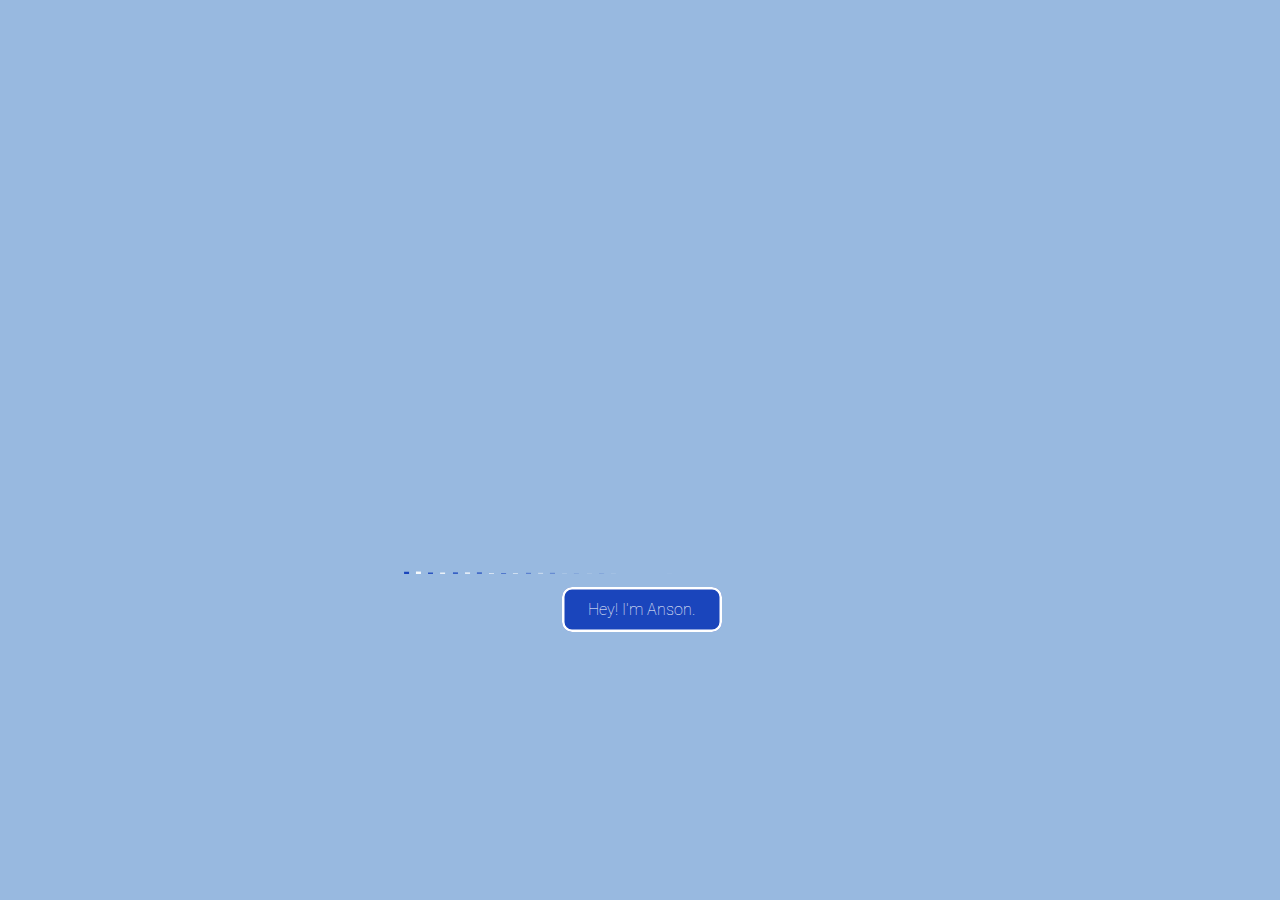
<file: old/oldindex.html>
<!DOCTYPE html>
<html>
    <meta name="viewport" content="width=device-width, initial-scale=1">
    <head>
        <link rel="stylesheet" href="landingStyles.css">
        <title>Welcome</title>
    </head>
    <body>
        <div class='container'>
        <div class='wave'></div>
        <div class='wave'></div>
        <div class='wave'></div>
        <div class='wave'></div>
        <div class='wave'></div>
        <div class='wave'></div>
        <div class='wave'></div>
        <div class='wave'></div>
        <div class='wave'></div>
        <div class='wave'></div>
        <div class='wave'></div>
        <div class='wave'></div>
        <div class='wave'></div>
        <div class='wave'></div>
        <div class='wave'></div>
        <div class='wave'></div>
        <div class='wave'></div>
        <div class='wave'></div>
        <div class='wave'></div>
        <div class='wave'></div>
      </div>

      <a href="home.html" class="btn btn-1">
        <svg>
          <rect x="0" y="0" rx="10" ry="10" fill="none" width="100%" height="100%"/>
        </svg>
        Hey! I'm Anson.
      </a>
    </body>
    
    

</html>
</file>
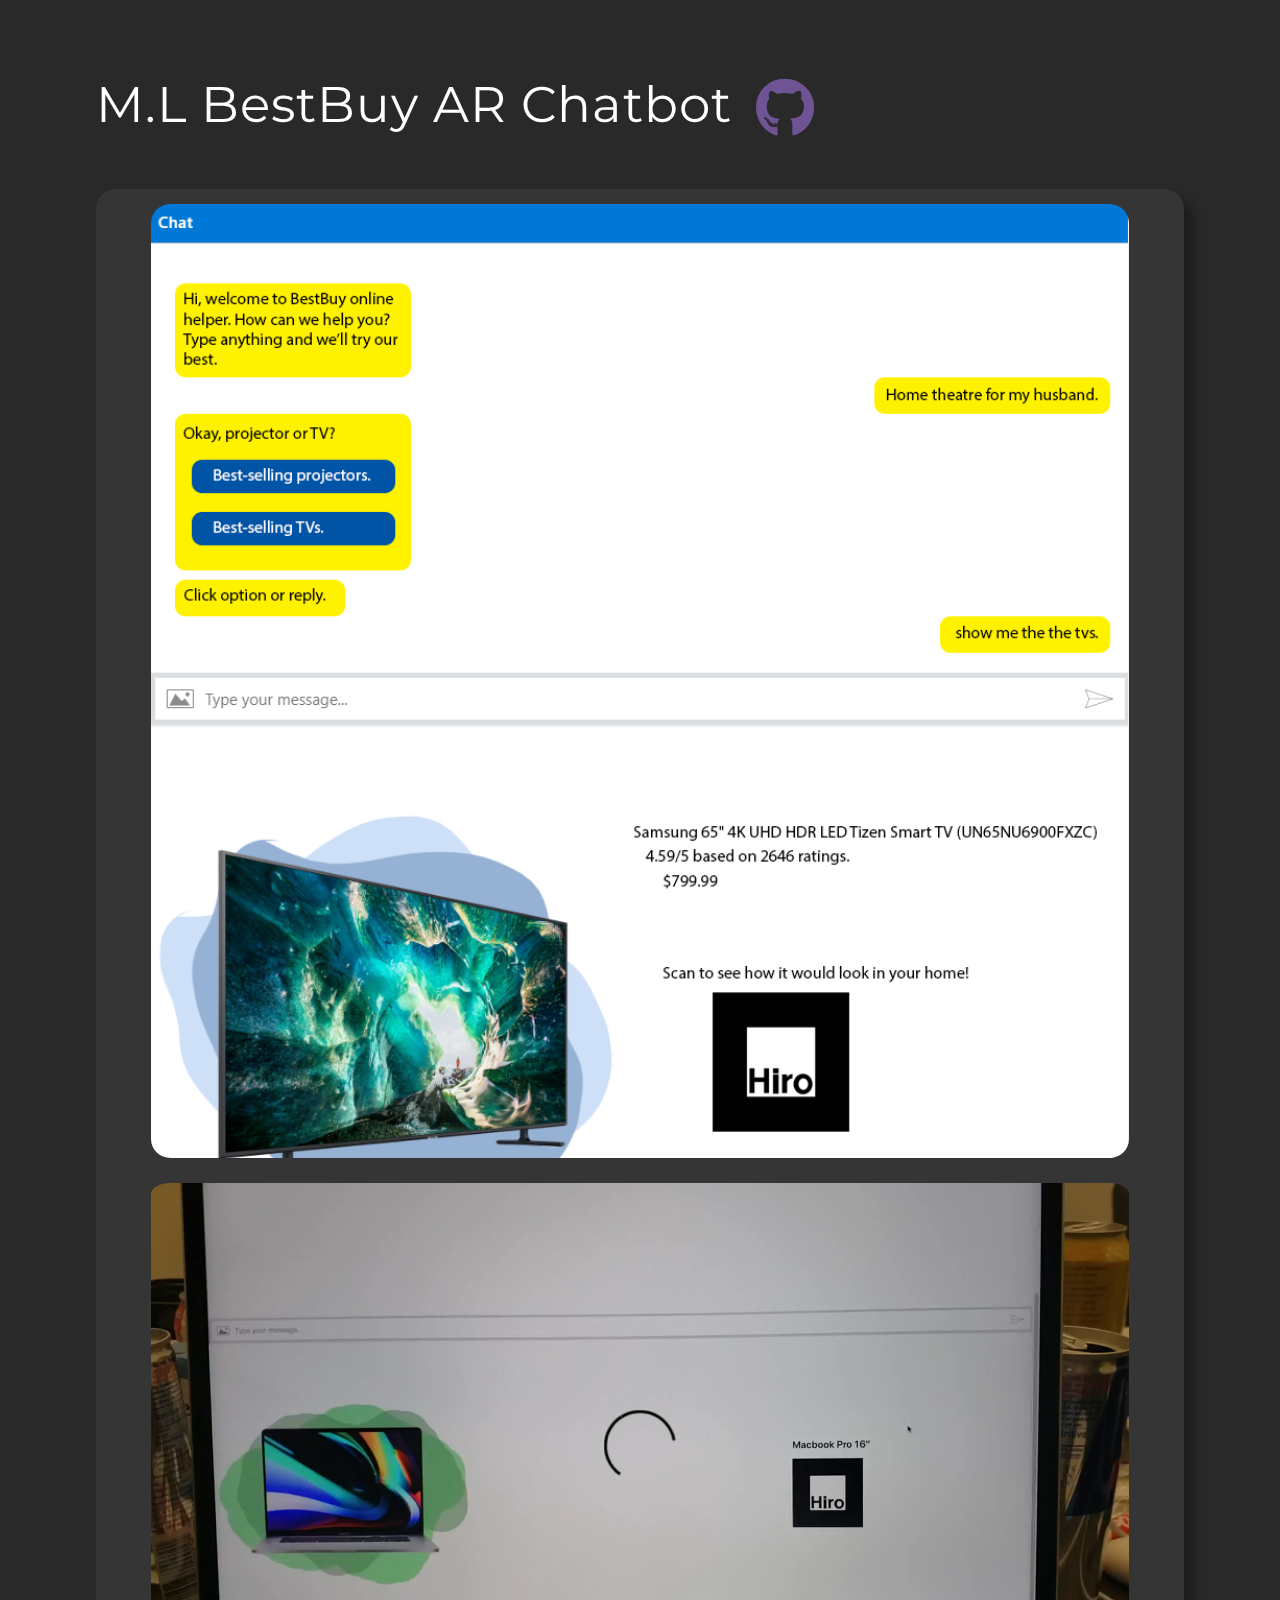
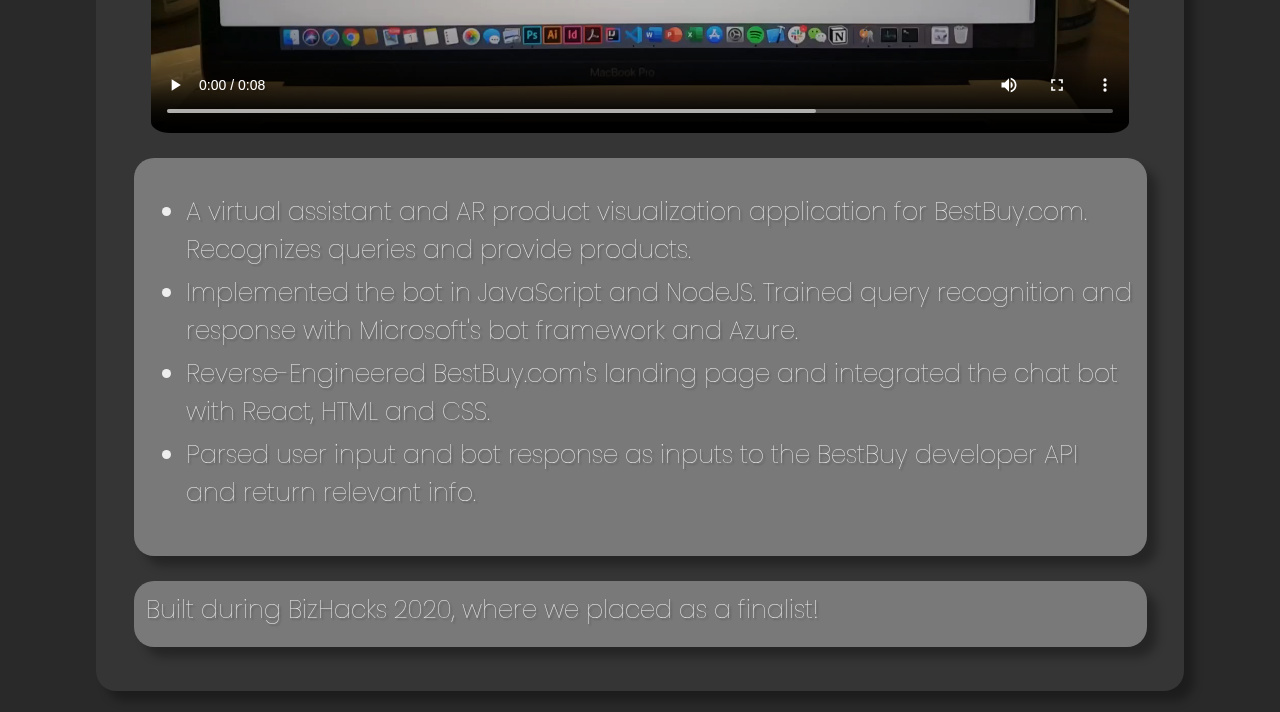
<file: projectPaths/chatbot/chatBotProject.html>
<!DOCTYPE html>
<html lang="en">
    <head>
        <meta charset="UTF-8" />
        <meta name="viewport" content="width=device-width, initial-scale=1.0" />
        <title>Covid-19 News Viewer</title>
        <link
            href="https://fonts.googleapis.com/css2?family=Montserrat:wght@700&display=swap"
            rel="stylesheet"
        />

        <link
            href="https://fonts.googleapis.com/css2?family=Poppins:wght@500&display=swap"
            rel="stylesheet"
        />
        <link
            rel="shortcut icon"
            type="image/x-icon"
            href="../../resources/favicon.ico"
        />
        <link rel="stylesheet" href="../../styles.css" />
    </head>
    <body>
        <div class="section-container" id="about">
            <div class="icon-wrap">
                <h1 class="header">M.L BestBuy AR Chatbot</h1>
                <a
                    href="https://github.com/anson1014/Best-Buy-AR-MachineLearning-Shopping-Bot"
                    class="social-buttons__button social-button social-button--github"
                    aria-label="GitHub"
                >
                    <span class="social-button__inner">
                        <i class="fab fa-github"></i>
                    </span>
                </a>
            </div>

            <h2 class="me-descrip">
                <div class="year"></div>   

                

                <img src='./tvChat.png' style="display: block; margin-left: auto; margin-right: auto; border-radius: 2%; width: 92%;">

                <video width="92%"  controls style="display: block;  margin-top: 25px; margin-left: auto; margin-right: auto; border-radius: 2%;">
                    <source src="./arDemo.mp4" type="video/mp4">
                </video>

                <div class="me-inner-container"> 
                    <ul>
                        <li>A virtual assistant and AR product visualization application for BestBuy.com. Recognizes queries and provide products.</li>
                        <li>Implemented the bot in JavaScript and NodeJS. Trained query recognition and response with Microsoft's bot framework and Azure.</li>
                        <li>Reverse-Engineered BestBuy.com's landing page and integrated the chat bot with React, HTML and CSS.</li>
                        <li>Parsed user input and bot response as inputs to the BestBuy developer API and return relevant info.</li>
                    </ul>
                </div>

                <div class="me-inner-container">
                    Built during BizHacks 2020, where we placed as a finalist!
                </div>



            </h2>
        </div>
    </body>
</html>
</file>
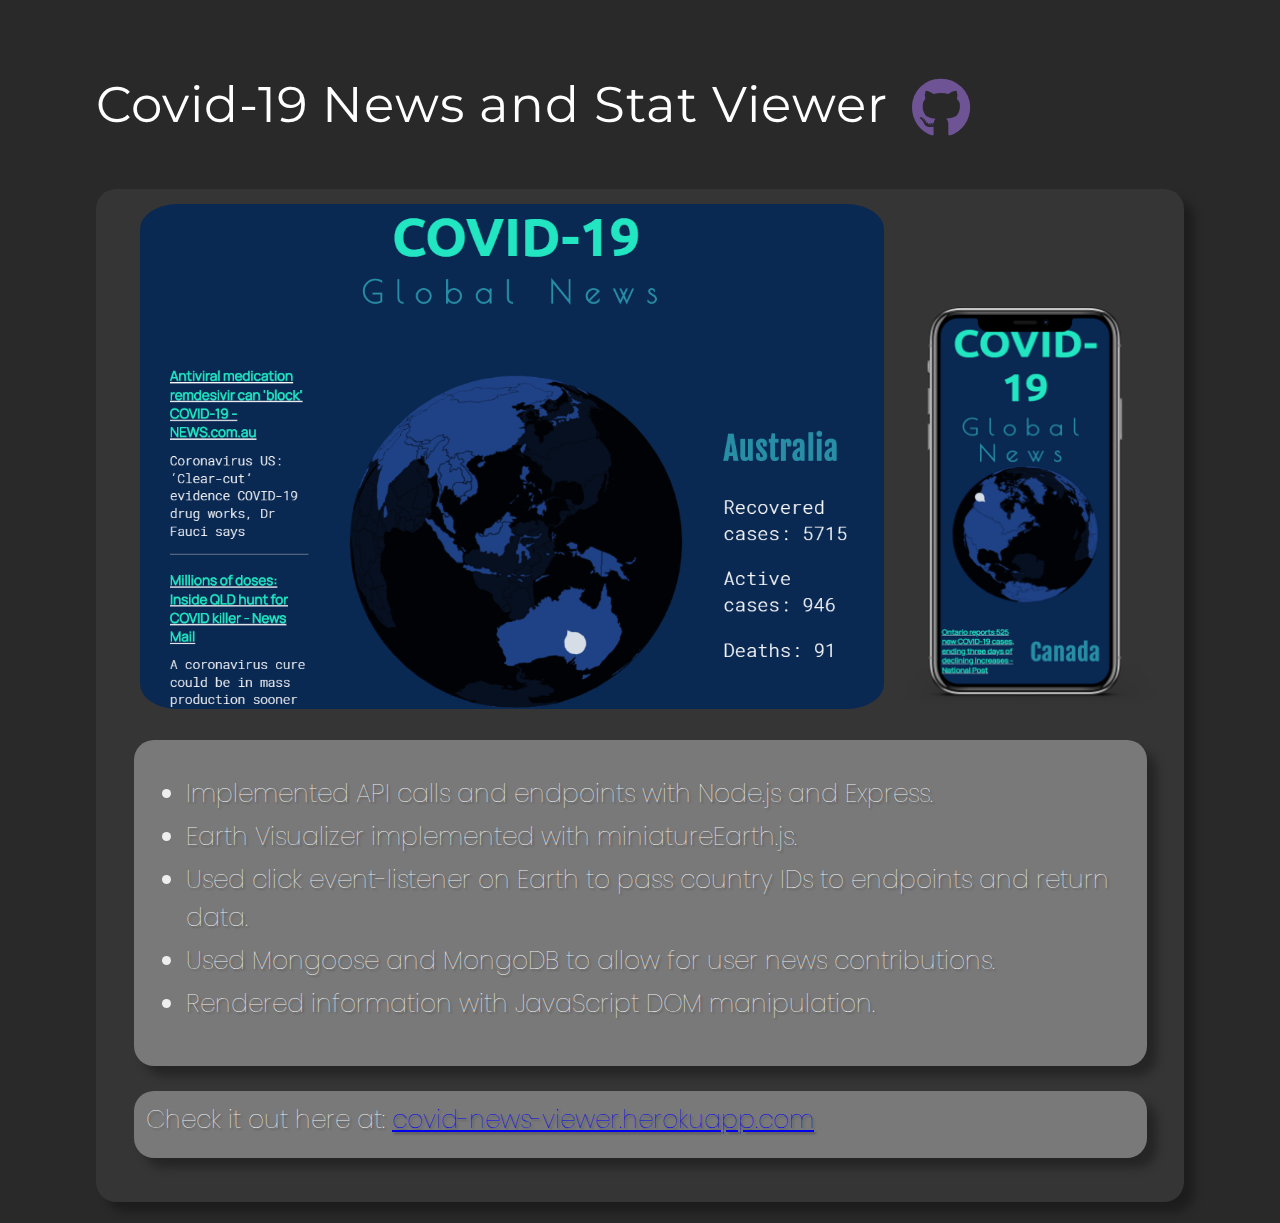
<file: projectPaths/covid/covidProject.html>
<!DOCTYPE html>
<html lang="en">
    <head>
        <meta charset="UTF-8" />
        <meta name="viewport" content="width=device-width, initial-scale=1.0" />
        <title>Covid-19 News Viewer</title>
        <link
            href="https://fonts.googleapis.com/css2?family=Montserrat:wght@700&display=swap"
            rel="stylesheet"
        />

        <link
            href="https://fonts.googleapis.com/css2?family=Poppins:wght@500&display=swap"
            rel="stylesheet"
        />
        <link
            rel="shortcut icon"
            type="image/x-icon"
            href="../../resources/favicon.ico"
        />
        <link rel="stylesheet" href="../../styles.css" />
    </head>
    <body>
        <div class="section-container" id="about">
            <div class="icon-wrap">
                <h1 class="header">Covid-19 News and Stat Viewer</h1>
                <a
                    href="https://github.com/anson1014/covid-news-viewer"
                    class="social-buttons__button social-button social-button--github"
                    aria-label="GitHub"
                >
                    <span class="social-button__inner">
                        <i class="fab fa-github"></i>
                    </span>
                </a>
            </div>

            <h2 class="me-descrip">
                <div class="year"></div>   

                
                <img src='./webpage.PNG' style="margin: 0 0 0 3%; width: 70%; border-radius: 5%;">

                <img src='./iphone.png' style="max-width: 400px; width: 25%; ">

                <div class="me-inner-container"> 
                    <ul>
                        <li>Implemented API calls and endpoints with Node.js and Express.</li>
                        <li>Earth Visualizer implemented with miniatureEarth.js. </li>
                        <li>Used click event-listener on Earth to pass country IDs to endpoints and return data.</li>
                        <li>Used Mongoose and MongoDB to allow for user news contributions.</li>
                        <li>Rendered information with JavaScript DOM manipulation.</li>
                    </ul>
                </div>

                <div class="me-inner-container">
                    Check it out here at: <a href="http://covid-news-viewer.herokuapp.com/".>covid-news-viewer.herokuapp.com</a>
                </div>



            </h2>
        </div>
    </body>
</html>
</file>
<file: old/landingStyles.css>
@import url(https://netdna.bootstrapcdn.com/font-awesome/4.1.0/css/font-awesome.min.css);
@import url(https://fonts.googleapis.com/css?family=Poppins&display=swap);
@import url(https://fonts.googleapis.com/css?family=Roboto&display=swap);

* {
  box-sizing: border-box;
}

html {
  width: 99%;
  height: 98%;
}

body {
    width: 100%;
    height: 100%;
    display: -webkit-box;
    display: flex;
    -webkit-box-align: center;
            align-items: center;
    -webkit-box-pack: center;
            justify-content: center;
  -webkit-transform: translate3d(0, 0, 0);
          transform: translate3d(0, 0, 0);
}


.clearfix {
  zoom: 1;
}
.clearfix:before, .clearfix:after {
  content: "\0020";
  display: block;
  height: 0;
  overflow: hidden;
}
.clearfix:after {
  clear: both;
}

body {
  background: #1661b871;
}

.container {
  position: absolute;
  width: 10em;
  height: 5em;
  font-size: 50px;
  overflow: hidden;
}

.wave {
  border-width: 0.11em;
  border-style: solid;
  position: absolute;
  -webkit-animation: wave 1500ms infinite alternate;
          animation: wave 1500ms infinite alternate;
  -webkit-transform: rotate(-44.5deg);
          transform: rotate(-44.5deg);
}
.wave:nth-child(1) {
  width: 9.5125em;
  height: 9.5125em;
  bottom: -4.75625em;
  left: 0.24375em;
  -webkit-animation-delay: 75ms;
          animation-delay: 75ms;
  border-color: transparent transparent #1a45bc #1a45bc;
  border-radius: 9.5125em;
}
.wave:nth-child(2) {
  width: 9.025em;
  height: 9.025em;
  bottom: -4.5125em;
  left: 0.4875em;
  -webkit-animation-delay: 150ms;
          animation-delay: 150ms;
  border-color: transparent transparent rgba(255, 255, 255, 0.90476) rgba(255, 255, 255, 0.90476);
  border-radius: 9.025em;
}
.wave:nth-child(3) {
  width: 8.5375em;
  height: 8.5375em;
  bottom: -4.26875em;
  left: 0.73125em;
  -webkit-animation-delay: 225ms;
          animation-delay: 225ms;
  border-color: transparent transparent rgba(26, 69, 188, 0.85714) rgba(26, 69, 188, 0.85714);
  border-radius: 8.5375em;
}
.wave:nth-child(4) {
  width: 8.05em;
  height: 8.05em;
  bottom: -4.025em;
  left: 0.975em;
  -webkit-animation-delay: 300ms;
          animation-delay: 300ms;
  border-color: transparent transparent rgba(255, 255, 255, 0.80952) rgba(255, 255, 255, 0.80952);
  border-radius: 8.05em;
}
.wave:nth-child(5) {
  width: 7.5625em;
  height: 7.5625em;
  bottom: -3.78125em;
  left: 1.21875em;
  -webkit-animation-delay: 375ms;
          animation-delay: 375ms;
  border-color: transparent transparent rgba(26, 69, 188, 0.7619) rgba(26, 69, 188, 0.7619);
  border-radius: 7.5625em;
}
.wave:nth-child(6) {
  width: 7.075em;
  height: 7.075em;
  bottom: -3.5375em;
  left: 1.4625em;
  -webkit-animation-delay: 450ms;
          animation-delay: 450ms;
  border-color: transparent transparent rgba(255, 255, 255, 0.71429) rgba(255, 255, 255, 0.71429);
  border-radius: 7.075em;
}
.wave:nth-child(7) {
  width: 6.5875em;
  height: 6.5875em;
  bottom: -3.29375em;
  left: 1.70625em;
  -webkit-animation-delay: 525ms;
          animation-delay: 525ms;
  border-color: transparent transparent rgba(26, 69, 188, 0.66667) rgba(26, 69, 188, 0.66667);
  border-radius: 6.5875em;
}
.wave:nth-child(8) {
  width: 6.1em;
  height: 6.1em;
  bottom: -3.05em;
  left: 1.95em;
  -webkit-animation-delay: 600ms;
          animation-delay: 600ms;
  border-color: transparent transparent rgba(255, 255, 255, 0.61905) rgba(255, 255, 255, 0.61905);
  border-radius: 6.1em;
}
.wave:nth-child(9) {
  width: 5.6125em;
  height: 5.6125em;
  bottom: -2.80625em;
  left: 2.19375em;
  -webkit-animation-delay: 675ms;
          animation-delay: 675ms;
  border-color: transparent transparent rgba(26, 69, 188, 0.57143) rgba(26, 69, 188, 0.57143);
  border-radius: 5.6125em;
}
.wave:nth-child(10) {
  width: 5.125em;
  height: 5.125em;
  bottom: -2.5625em;
  left: 2.4375em;
  -webkit-animation-delay: 750ms;
          animation-delay: 750ms;
  border-color: transparent transparent rgba(255, 255, 255, 0.52381) rgba(255, 255, 255, 0.52381);
  border-radius: 5.125em;
}
.wave:nth-child(11) {
  width: 4.6375em;
  height: 4.6375em;
  bottom: -2.31875em;
  left: 2.68125em;
  -webkit-animation-delay: 825ms;
          animation-delay: 825ms;
  border-color: transparent transparent rgba(26, 69, 188, 0.47619) rgba(26, 69, 188, 0.47619);
  border-radius: 4.6375em;
}
.wave:nth-child(12) {
  width: 4.15em;
  height: 4.15em;
  bottom: -2.075em;
  left: 2.925em;
  -webkit-animation-delay: 900ms;
          animation-delay: 900ms;
  border-color: transparent transparent rgba(255, 255, 255, 0.42857) rgba(255, 255, 255, 0.42857);
  border-radius: 4.15em;
}
.wave:nth-child(13) {
  width: 3.6625em;
  height: 3.6625em;
  bottom: -1.83125em;
  left: 3.16875em;
  -webkit-animation-delay: 975ms;
          animation-delay: 975ms;
  border-color: transparent transparent rgba(26, 69, 188, 0.38095) rgba(26, 69, 188, 0.38095);
  border-radius: 3.6625em;
}
.wave:nth-child(14) {
  width: 3.175em;
  height: 3.175em;
  bottom: -1.5875em;
  left: 3.4125em;
  -webkit-animation-delay: 1050ms;
          animation-delay: 1050ms;
  border-color: transparent transparent rgba(255, 255, 255, 0.33333) rgba(255, 255, 255, 0.33333);
  border-radius: 3.175em;
}
.wave:nth-child(15) {
  width: 2.6875em;
  height: 2.6875em;
  bottom: -1.34375em;
  left: 3.65625em;
  -webkit-animation-delay: 1125ms;
          animation-delay: 1125ms;
  border-color: transparent transparent rgba(26, 69, 188, 0.28571) rgba(26, 69, 188, 0.28571);
  border-radius: 2.6875em;
}
.wave:nth-child(16) {
  width: 2.2em;
  height: 2.2em;
  bottom: -1.1em;
  left: 3.9em;
  -webkit-animation-delay: 1200ms;
          animation-delay: 1200ms;
  border-color: transparent transparent rgba(255, 255, 255, 0.2381) rgba(255, 255, 255, 0.2381);
  border-radius: 2.2em;
}
.wave:nth-child(17) {
  width: 1.7125em;
  height: 1.7125em;
  bottom: -0.85625em;
  left: 4.14375em;
  -webkit-animation-delay: 1275ms;
          animation-delay: 1275ms;
  border-color: transparent transparent rgba(26, 69, 188, 0.19048) rgba(26, 69, 188, 0.19048);
  border-radius: 1.7125em;
}
.wave:nth-child(18) {
  width: 1.225em;
  height: 1.225em;
  bottom: -0.6125em;
  left: 4.3875em;
  -webkit-animation-delay: 1350ms;
          animation-delay: 1350ms;
  border-color: transparent transparent rgba(255, 255, 255, 0.14286) rgba(255, 255, 255, 0.14286);
  border-radius: 1.225em;
}
.wave:nth-child(19) {
  width: 0.7375em;
  height: 0.7375em;
  bottom: -0.36875em;
  left: 4.63125em;
  -webkit-animation-delay: 1425ms;
          animation-delay: 1425ms;
  border-color: transparent transparent rgba(26, 69, 188, 0.09524) rgba(26, 69, 188, 0.09524);
  border-radius: 0.7375em;
}
.wave:nth-child(20) {
  width: 0.25em;
  height: 0.25em;
  bottom: -0.125em;
  left: 4.875em;
  -webkit-animation-delay: 1500ms;
          animation-delay: 1500ms;
  border-color: transparent transparent rgba(255, 255, 255, 0.04762) rgba(255, 255, 255, 0.04762);
  border-radius: 0.25em;
}

@-webkit-keyframes wave {
  to {
    -webkit-transform: rotate(135deg);
            transform: rotate(135deg);
  }
}

@keyframes wave {
  to {
    -webkit-transform: rotate(135deg);
            transform: rotate(135deg);
  }
}

#Enter {
    margin-top: 17.5em;

}



.btn {
    color: #fff;
    cursor: pointer;
    display:flex;
    justify-content: center;
    font-family: "Roboto", sans-serif;
    font-size:16px;
    font-weight: 400;
    line-height: 45px;
    margin-top: 20em;
    max-width: 160px; 
    position: relative;
    text-decoration: none;
    width: 100%; 
    border-radius: 10px;
}

.btn:hover {
  text-decoration: none;
}

.btn-1 {
  background:rgba(26, 69, 188, 1);
  font-weight: 100;
  position: relative;}

.btn-1 svg {
  height: 45px;
  left: 0;
  position: absolute;
  top: 0;
  width: 100%;
  border-radius: 10px;
}
.btn-1 rect {
  fill: none;
  stroke: #fff;
  stroke-width: 5;
  stroke-dasharray: 422, 0;
  -webkit-transition: all 0.35s linear;
  transition: all 0.35s linear;
  border-radius: 10px;
}

.btn:hover {
    color: black;
    font-weight: 600;
}

.btn-1:hover {
  background: rgba(225, 51, 45, 0);
  font-weight: 50000;
  letter-spacing: 0.35px;
  -webkit-transition: all 0.2s linear;
  transition: all 0.2s linear;
}
.btn-1:hover rect {
  stroke-width: 10;
  stroke-dasharray: 15, 310;
  stroke-dashoffset: 48;
  -webkit-transition: all 0.3s cubic-bezier(0.19, 1, 0.22, 1);
  transition: all 0.3s cubic-bezier(0.19, 1, 0.22, 1);
}
</file>
<file: styles.css>
@import url(https://fonts.googleapis.com/css?family=Varela+Round);
@import url(https://use.fontawesome.com/releases/v5.7.1/css/all.css);
@import url(https://fonts.googleapis.com/css?family=Open+Sans&display=swap);
@import url(https://fonts.googleapis.com/css?family=Source+Sans+Pro&display=swap);
@import url(https://fonts.googleapis.com/css?family=Lora&display=swap);
@import url(https://fonts.google.com/specimen/Poppins?selection.family=Roboto);
@import url(https://s3-us-west-2.amazonaws.com/s.cdpn.io/199011/bebas.css);

html {
    overflow-x: hidden;
    scroll-behavior: smooth;
}

body {
    height: 100%;
    min-width: 100%;
    padding: 0;
    margin: 0;
    background-color: #292929;
}

#canvas {
    width: 100%;
    height: 100%;
    background-color: #292929;
    /*background-color: #6B202A;*/
}

.header {
    font-family: "Montserrat";
    font-weight: 400;
    letter-spacing: 1px;
    color: white;
    font-size: 50px;
}

/* ----------------TEXT ANIMATION---------------- */

.content {
    position: absolute;
    top: 50%;
    left: 50%;
    -webkit-transform: translate(-50%, -50%);
    transform: translate(-50%, -50%);
    height: 160px;
    overflow: hidden;
    font-family: "Lato", sans-serif;
    font-size: 35px;
    line-height: 40px;
    color: #ecf0f1;
}
.content__container {
    font-weight: 600;
    overflow: hidden;
    height: 40px;
    padding: 0 40px;
}
.content__container:before {
    content: "[";
    left: 0;
}
.content__container:after {
    content: "]";
    position: absolute;
    right: 0;
}
.content__container:after,
.content__container:before {
    position: absolute;
    top: 0;
    color: #16a085;
    font-size: 42px;
    line-height: 40px;
    -webkit-animation-name: opacity;
    -webkit-animation-duration: 2s;
    -webkit-animation-iteration-count: infinite;
    animation-name: opacity;
    animation-duration: 2s;
    animation-iteration-count: infinite;
}
.content__container__text {
    display: inline;
    float: left;
    margin: 0;
}
.content__container__list {
    margin-top: 0;
    padding-left: 110px;
    text-align: left;
    list-style: none;
    -webkit-animation-name: change;
    -webkit-animation-duration: 10s;
    -webkit-animation-iteration-count: infinite;
    animation-name: change;
    animation-duration: 10s;
    animation-iteration-count: infinite;
}
.content__container__list__item {
    line-height: 40px;
    margin: 0;
}

@-webkit-keyframes opacity {
    0%,
    100% {
        opacity: 0;
    }
    50% {
        opacity: 1;
    }
}
@-webkit-keyframes change {
    0%,
    12.66%,
    100% {
        -webkit-transform: translate3d(0, 0, 0);
        transform: translate3d(0, 0, 0);
    }
    16.66%,
    29.32% {
        -webkit-transform: translate3d(0, -25%, 0);
        transform: translate3d(0, -25%, 0);
    }
    33.32%,
    45.98% {
        -webkit-transform: translate3d(0, -50%, 0);
        transform: translate3d(0, -50%, 0);
    }
    49.98%,
    62.64% {
        -webkit-transform: translate3d(0, -75%, 0);
        transform: translate3d(0, -75%, 0);
    }
    66.64%,
    79.3% {
        -webkit-transform: translate3d(0, -50%, 0);
        transform: translate3d(0, -50%, 0);
    }
    83.3%,
    95.96% {
        -webkit-transform: translate3d(0, -25%, 0);
        transform: translate3d(0, -25%, 0);
    }
}
@keyframes opacity {
    0%,
    100% {
        opacity: 0;
    }
    50% {
        opacity: 1;
    }
}
@keyframes change {
    0%,
    12.66%,
    100% {
        -webkit-transform: translate3d(0, 0, 0);
        transform: translate3d(0, 0, 0);
    }
    16.66%,
    29.32% {
        -webkit-transform: translate3d(0, -25%, 0);
        transform: translate3d(0, -25%, 0);
    }
    33.32%,
    45.98% {
        -webkit-transform: translate3d(0, -50%, 0);
        transform: translate3d(0, -50%, 0);
    }
    49.98%,
    62.64% {
        -webkit-transform: translate3d(0, -75%, 0);
        transform: translate3d(0, -75%, 0);
    }
    66.64%,
    79.3% {
        -webkit-transform: translate3d(0, -50%, 0);
        transform: translate3d(0, -50%, 0);
    }
    83.3%,
    95.96% {
        -webkit-transform: translate3d(0, -25%, 0);
        transform: translate3d(0, -25%, 0);
    }
}

/* ---------------- DESCRIP ANIMATION---------------- */

.letter {
    display: inline-block;
    position: relative;
    transform: translateZ(25px);
    transform-origin: 50% 50% 25px;
}

.letter.out {
    transform: rotateX(90deg);
    transition: transform 0.32s cubic-bezier(0.55, 0.055, 0.675, 0.19);
}

.letter.behind {
    transform: rotateX(-90deg);
}

.letter.in {
    transform: rotateX(0deg);
    transition: transform 0.38s cubic-bezier(0.175, 0.885, 0.32, 1.275);
}

/* ---------------- NAVIGATION BUTTONS ------------------- */

.navBar {
    display: grid;
    margin: 20px auto;
    grid-template-columns: 1fr 1fr 1fr 1fr;
    background-color: #414141;
    height: 3em;
    width: 60%;
    -webkit-box-shadow: 0px 12px 19px 0px rgba(0, 0, 0, 0.75);
    -moz-box-shadow: 0px 12px 19px 0px rgba(0, 0, 0, 0.75);
    box-shadow: 0px 12px 19px 0px rgba(0, 0, 0, 0.75);
}

/* ---------------- PROJECT TILES ------------------- */
.project-container {
    width: 85%;
    margin: 0 auto;
    max-width: 1200px;
}

.wrap {
    margin: 25px auto 0 auto;
    display: grid;
    grid-template-columns: 1fr 1fr 1fr;
    grid-column-gap: 1em !important;
    align-items: space-around;
    max-width: 1200px;
}
.tile {
    width: 100%;
    height: 380px;
    margin: 10px;
    background-color: #3b4158;
    display: inline-block;
    background-size: cover;
    position: relative;
    cursor: pointer;
    transition: all 0.4s ease-out;
    box-shadow: 0px 35px 77px -17px rgba(0, 0, 0, 0.44);
    overflow: hidden;
    color: white;
    font-family: "bebas", sans-serif !important;
}
.tile img {
    height: 100%;
    width: 100%;
    position: absolute;
    top: 0;
    left: 0;
    z-index: 0;
    transition: all 0.4s ease-out;
}
.tile .text {
    /*   z-index:99; */
    position: absolute;
    padding: 30px;
    height: calc(100% - 60px);
}
.tile h1 {
    font-weight: 300;
    margin: 0;
    text-shadow: 2px 2px 10px rgba(0, 0, 0, 0.3);
}
.tile h2 {
    font-weight: 100;
    margin: 20px 0 0 0;
    font-style: italic;
    transform: translateX(200px);
}
.tile p {
    font-weight: 300;
    margin: 20px 0 0 0;
    line-height: 25px;
    /*   opacity:0; */
    transform: translateX(-200px);
    transition-delay: 0.2s;
}
.animate-text {
    opacity: 0;
    transition: all 0.6s ease-in-out;
    font-family: "Roboto", sans-serif;
}
.tile:hover {
    /*   background-color:#99aeff; */
    box-shadow: 0px 35px 77px -17px rgba(0, 0, 0, 0.64);
    transform: scale(1.05);
}
.tile:hover img {
    opacity: 0.2;
}
.tile:hover .animate-text {
    transform: translateX(0);
    opacity: 1;
}
.dots {
    position: absolute;
    bottom: 20px;
    right: 30px;
    margin: 0 auto;
    width: 30px;
    height: 30px;
    color: currentColor;
    display: flex;
    flex-direction: column;
    align-items: center;
    justify-content: space-around;
}

.dots span {
    width: 5px;
    height: 5px;
    background-color: currentColor;
    border-radius: 50%;
    display: block;
    opacity: 0;
    transition: transform 0.4s ease-out, opacity 0.5s ease;
    transform: translateY(30px);
}

.tile:hover span {
    opacity: 1;
    transform: translateY(0px);
}

.dots span:nth-child(1) {
    transition-delay: 0.05s;
}
.dots span:nth-child(2) {
    transition-delay: 0.1s;
}
.dots span:nth-child(3) {
    transition-delay: 0.15s;
}

/* ---------------------------WORK-------------------------- */

h2 {
    font-family: "Roboto", sans-serif;
    font-weight: 100;
    color: white;
    font-size: 2em;
}

.work-header {
    padding-right: 10px;
}
.section-container {
    padding: 2.5em 0 0 0;
    width: 85%;
    margin: 0 auto;
    max-width: 1200px;
}

.work-descrip {
    background-color: #414141;
    padding: 0.5em 0 0.5em 0.5em;
    border-radius: 25px;
    box-shadow: 10px 10px 10px rgba(0, 0, 0, 0.3);
    text-shadow: 5px 5px 5px rgba(0, 0, 0, 0.3);
}

.work-title {
    color: #d0d9fc;
    font-size: 35px;
    font-family: "Montserrat";
    margin-top: 40px;
    padding-left: 0.7em;
    font-weight: "lo";
}

.work-date {
    font-size: 20px;
    margin: 10px 0 0 20px;
}

.work-duties {
    border-radius: 25px;
    margin-top: -0.5em;
    margin-left: 0.5em;
    text-shadow: 5px 5px 5px rgba(0, 0, 0, 0.3);
    font-size: 20px;
}

li:not(:last-child) {
    margin-bottom: 5px;
}
/* ---------------------------ABOUT ME-------------------------- */

.me-descrip {
    font-family: "Roboto", sans-serif;
    font-weight: 100;
    color: rgba(255, 255, 255, 0.87);
    font-size: 25px;
    background-color: #353535;
    padding: 0.6em 0.5em 0.75em 0.5em;
    border-radius: 20px;
    box-shadow: 10px 10px 10px rgba(0, 0, 0, 0.3);
    text-shadow: 2px 2px 2px rgba(0, 0, 0, 0.3);
}

.year {
    color: #d0d9fc;
    font-size: 35px;
    font-family: "Montserrat";
    padding-left: 0.2em;
    font-weight: "lo";
}

.me-inner-container {
    font-family: "poppins", sans-serif;
    font-weight: 100;
    color: rgba(255, 255, 255, 0.87);
    font-size: 25px;
    background-color: #797979;
    padding: 0.4em 0.5em 0.75em 0.5em;
    margin: 1em 1em 1em 1em;
    border-radius: 20px;
    box-shadow: 10px 10px 10px rgba(0, 0, 0, 0.3);
    text-shadow: 2px 2px 2px rgba(0, 0, 0, 0.3);
}

.quote {
    padding: 1em 0 1em 0;
    font-size: 30px;
    font-family: "Oswald", sans-serif;
    text-align: center;
    color: white;
}

/* ---------------------------ABOUT ME IMAGES-------------------------- */

.palletteImages {
    width: 100%;
    -webkit-box-shadow: 0 28px 16px -26px black;
    -moz-box-shadow: 0 28px 16px -26px black;
    box-shadow: 0 28px 16px -26px black;
}

.imageContainer {
    display: grid;
    justify-content: center;
    margin-top: 0.5em;
    margin-bottom: 4em;
    grid-template-columns: 1fr 1fr 1fr 1fr;
    grid-template-rows: 1fr 1fr;
    grid-gap: 2%;
    grid-row-gap: 3.5%;
}

.palletteImages:hover {
    transform: scale(1.5);
    -webkit-transform: scale(1.5);
    -moz-transform: scale(1.5);
    -ms-transform: scale(1.5);
    -o-transform: scale(1.5);

    -webkit-box-shadow: 0 58px 36px -56px black;
    -moz-box-shadow: 0 58px 36px -56px black;
    box-shadow: 0 58px 36px -56px black;
}

.palletteImages {
    transition: all 0.3s ease-in-out;
    -webkit-transition: all 0.3s ease-in-out;
    -moz-transition: all 0.3s ease-in-out;
    -ms-transition: all 0.3s ease-in-out;
    -o-transition: all 0.3s ease-in-out;
}

.palletteImages:hover {
    transition: all 0.3s ease-in-out;
    -webkit-transition: all 0.3s ease-in-out;
    -moz-transition: all 0.3s ease-in-out;
    -ms-transition: all 0.3s ease-in-out;
    -o-transition: all 0.3s ease-in-out;
}

/* --------------------------- SOCIAL  BUTTON-------------------------- */

.social-button--github {
    color: #6e5494;
    margin-top: 25px;
    margin-left: 10px;
}

.social-button--github::after {
    background: #6e5494;
}

.social-button {
    position: relative;
    display: flex;
    justify-content: center;
    align-items: center;
    outline: none;
    width: 85px;
    height: 85px;
    text-decoration: none;
}
.social-button__inner {
    position: relative;
    display: flex;
    align-items: center;
    justify-content: center;
    width: calc(100% - 2px);
    height: calc(100% - 2px);
    border-radius: 100%;
    background: transparent;
    text-align: center;
}
.social-button i,
.social-button svg {
    position: relative;
    z-index: 1;
    transition: 0.3s;
}
.social-button i {
    font-size: 60px;
}
.social-button svg {
    height: 40%;
    width: 40%;
}
.social-button::after {
    content: "";
    position: absolute;
    top: 0;
    left: 50%;
    display: block;
    width: 0;
    height: 0;
    border-radius: 100%;
    transition: 0.15s;
}
.social-button:focus,
.social-button:hover {
    color: #fff;
}
.social-button:focus::after,
.social-button:hover::after {
    width: 100%;
    height: 100%;
    margin-left: -50%;
}

.icon-wrap {
    display: flex;
}

.notify {
    font-size: 20px;
}

.social-button--linkedin {
    color: #0077b5;
    height: 85px;
    width: 85px;
    margin-top: 25px;
}
.social-button--linkedin::after {
    background: #0077b5;
}
.social-button--mail {
    color: #993b3b;
    height: 85px;
    width: 85px;
    margin-top: 26px;
    margin-left: 10px;
}
.social-button--mail::after {
    background: #993b3b;
}

.social-button--steam {
    color: #1db954;
    height: 85px;
    width: 85px;
    margin-top: 22px;
    margin-left: 10px;
}
.social-button--steam::after {
    background: #1db954;
}
.social-button--instagram {
    color: #3f729b;

    height: 85px;
    width: 85px;
    margin-top: 23px;
    margin-left: 10px;
}
.social-button--instagram::after {
    background: radial-gradient(
        circle at 30% 107%,
        #fdf497 0%,
        #fdf497 5%,
        #fd5949 45%,
        #d6249f 60%,
        #285aeb 90%
    );
}

/* --------------------------- COPYRIGHT -------------------------- */

.copyright {
    color: lightgrey;
    font-family: "Open Sans", sans-serif;
    font-size: 1.1em;
    margin-top: 0;
    margin-bottom: 30px;
    line-height: 1.2;
}

#contact_buttons a {
    margin-top: 1em;
    font-family: "Courier Prime", "monospace";
    font-size: 1em;
    color: grey;
    padding: 1em 0.5em 3em 0.5em;
}

.lt-centre {
    text-align: center;
}

@media (min-width: 300px) {
    h2 {
        font-family: "Roboto", sans-serif;
        font-weight: 100;
        color: white;
        font-size: 1.3em;
    }
    .content {
        position: absolute;
        top: 50%;
        left: 50%;
        -webkit-transform: translate(-50%, -50%);
        transform: translate(-50%, -50%);
        height: 160px;
        width: 330px;
        overflow: hidden;
        font-family: "Lato", sans-serif;
        font-size: 22px;
        line-height: 22px;
        color: white;
    }
    .content__container {
        font-weight: 600;
        overflow: hidden;
        height: 22px;
        padding: 0 40px;
    }
    .content__container:before {
        content: "[";
        left: 0;
    }
    .content__container:after {
        content: "]";
        position: absolute;
        right: 0;
    }
    .content__container:after,
    .content__container:before {
        position: absolute;
        top: 0;
        color: #1b4bb3;
        font-size: 22px;
        line-height: 22px;
        -webkit-animation-name: opacity;
        -webkit-animation-duration: 2s;
        -webkit-animation-iteration-count: infinite;
        animation-name: opacity;
        animation-duration: 2s;
        animation-iteration-count: infinite;
    }
    .content__container__text {
        display: inline;
        margin: 0;
    }
    .content__container__list {
        margin-top: 0;
        padding-left: 90px;
        text-align: left;
        list-style: none;
        -webkit-animation-name: change;
        -webkit-animation-duration: 10s;
        -webkit-animation-iteration-count: infinite;
        animation-name: change;
        animation-duration: 10s;
        animation-iteration-count: infinite;
    }
    .content__container__list__item {
        line-height: 22px;
        margin: 0;
    }

    .decl {
        color: rgb(127, 99, 194);
        font-size: 20px;
        font-weight: 600;
        margin-left: 30px;
    }

    .descrip {
        position: absolute;
        width: 800px;
        left: 50%;
        margin-left: -180px;
        height: 20px;
        top: 50%;
        margin-top: 0;
        font-family: "Fira Mono", monospace;
        color: rgb(226, 226, 226);
        font-weight: 600;
    }

    .word {
        position: absolute;
        width: 900px;
        opacity: 0;
        font-size: 20px;
    }

    .fields {
        display: inline-block;
        vertical-align: top;
        margin: 0 0 70px 55px;
    }

    .btn {
        background: transparent;
        border: none !important;
        display: grid;
        justify-content: center;
        align-content: center;
        font-family: "Source Sans Pro", sans-serif;
        font-size: 17px;
        font-weight: 600;
        position: relative;
        width: 100%;
        color: white;
        transition-duration: 0.2s;
        text-decoration: none;
    }

    .btn:hover {
        background: #b7d9ff;
        color: black;
    }

    .wrap {
        margin: 25px auto 0 auto;
        display: grid;
        grid-template-columns: 1fr;
        grid-column-gap: 1em !important;
        align-items: space-around;
        max-width: 1200px;
    }

    .year {
        color: rgb(208, 217, 252);
        font-size: 20px;
        font-family: Montserrat;
        padding-left: 0.2em;
    }

    .me-inner-container {
        font-family: "poppins", sans-serif;
        font-weight: 100;
        color: rgba(255, 255, 255, 0.87);
        font-size: 15px;
        background-color: #797979;
        padding: 0.4em 0.5em 0.75em 0.5em;
        margin: 1em 1em 1em 1em;
        border-radius: 20px;
        box-shadow: 10px 10px 10px rgba(0, 0, 0, 0.3);
        text-shadow: 2px 2px 2px rgba(0, 0, 0, 0.3);
    }
}

@media (min-width: 500px) {
    h2 {
        font-family: "Roboto", sans-serif;
        font-weight: 100;
        color: white;
        font-size: 1.5em;
    }
    .content {
        position: absolute;
        top: 50%;
        left: 50%;
        -webkit-transform: translate(-50%, -50%);
        transform: translate(-50%, -50%);
        height: 160px;
        width: 450px;
        overflow: hidden;
        font-family: "Lato", sans-serif;
        font-size: 30px;
        line-height: 30px;
        color: white;
    }
    .content__container {
        font-weight: 600;
        overflow: hidden;
        height: 30px;
        padding: 0 40px;
    }
    .content__container:before {
        content: "[";
        left: 0;
    }
    .content__container:after {
        content: "]";
        position: absolute;
        right: 0;
    }
    .content__container:after,
    .content__container:before {
        position: absolute;
        top: 0;
        color: #1b4bb3;
        font-size: 30px;
        line-height: 30px;
        -webkit-animation-name: opacity;
        -webkit-animation-duration: 2s;
        -webkit-animation-iteration-count: infinite;
        animation-name: opacity;
        animation-duration: 2s;
        animation-iteration-count: infinite;
    }
    .content__container__text {
        display: inline;
        margin: 0;
    }
    .content__container__list {
        margin-top: 0;
        padding-left: 123px;
        text-align: left;
        list-style: none;
        -webkit-animation-name: change;
        -webkit-animation-duration: 10s;
        -webkit-animation-iteration-count: infinite;
        animation-name: change;
        animation-duration: 10s;
        animation-iteration-count: infinite;
    }
    .content__container__list__item {
        line-height: 30px;
        margin: 0;
    }

    .decl {
        color: rgb(127, 99, 194);
        font-size: 25px;
        font-weight: 600;
    }

    .descrip {
        position: absolute;
        width: 800px;
        left: 50%;
        margin-left: -180px;
        height: 25px;
        top: 50%;
        margin-top: 0;
        font-family: "Fira Mono", monospace;
        color: rgb(226, 226, 226);
        font-weight: 600;
    }

    .word {
        position: absolute;
        width: 900px;
        opacity: 0;
        font-size: 25px;
    }

    .fields {
        display: inline-block;
        vertical-align: top;
        margin: -20px 0 70px 40px;
    }

    .btn {
        background: transparent;
        border: none !important;
        display: grid;
        justify-content: center;
        align-content: center;
        font-family: "Source Sans Pro", sans-serif;
        font-size: 22px;
        font-weight: 600;
        position: relative;
        width: 100%;
        color: white;
        transition-duration: 0.2s;
        text-decoration: none;
    }

    .btn:hover {
        background: #b7d9ff;
        color: black;
    }

    .wrap {
        margin: 25px auto 0 auto;
        display: grid;
        grid-template-columns: 1fr 1fr;
        grid-column-gap: 1em !important;
        align-items: space-around;
        max-width: 1200px;
    }

    .year {
        color: #d0d9fc;
        font-size: 30px;
        font-family: "Montserrat";
        padding-left: 0.2em;
        font-weight: "lo";
    }

    .me-inner-container {
        font-family: "poppins", sans-serif;
        font-weight: 100;
        color: rgba(255, 255, 255, 0.87);
        font-size: 20px;
        background-color: #797979;
        padding: 0.4em 0.5em 0.75em 0.5em;
        margin: 1em 1em 1em 1em;
        border-radius: 20px;
        box-shadow: 10px 10px 10px rgba(0, 0, 0, 0.3);
        text-shadow: 2px 2px 2px rgba(0, 0, 0, 0.3);
    }
}

@media (min-width: 850px) {
    h2 {
        font-family: "Roboto", sans-serif;
        font-weight: 100;
        color: white;
        font-size: 1.5em;
    }
    .content {
        position: absolute;
        top: 50%;
        left: 50%;
        -webkit-transform: translate(-50%, -50%);
        transform: translate(-50%, -50%);
        height: 160px;
        width: 480px;
        overflow: hidden;
        font-family: "Lato", sans-serif;
        font-size: 35px;
        line-height: 35px;
        color: white;
    }
    .content__container {
        font-weight: 600;
        overflow: hidden;
        height: 35px;
        padding: 0 40px;
    }
    .content__container:before {
        content: "[";
        left: 0;
    }
    .content__container:after {
        content: "]";
        position: absolute;
        right: 0;
    }
    .content__container:after,
    .content__container:before {
        position: absolute;
        top: 0;
        color: #1b4bb3;
        font-size: 35px;
        line-height: 35px;
        -webkit-animation-name: opacity;
        -webkit-animation-duration: 2s;
        -webkit-animation-iteration-count: infinite;
        animation-name: opacity;
        animation-duration: 2s;
        animation-iteration-count: infinite;
    }
    .content__container__text {
        display: inline;
        margin: 0;
    }
    .content__container__list {
        margin-top: 0;
        padding-left: 143px;
        text-align: left;
        list-style: none;
        -webkit-animation-name: change;
        -webkit-animation-duration: 10s;
        -webkit-animation-iteration-count: infinite;
        animation-name: change;
        animation-duration: 10s;
        animation-iteration-count: infinite;
    }
    .content__container__list__item {
        line-height: 35px;
        margin: 0;
    }

    .decl {
        color: rgb(127, 99, 194);
        font-size: 35px;
        font-weight: 600;
    }

    .descrip {
        position: absolute;
        width: 800px;
        left: 50%;
        margin-left: -225px;
        height: 35px;
        top: 50%;
        margin-top: 0;
        font-family: "Fira Mono", monospace;
        color: rgb(226, 226, 226);
        font-weight: 600;
    }

    .word {
        position: absolute;
        width: 900px;
        opacity: 0;
        font-size: 30px;
    }

    .btn {
        background: transparent;
        border: none !important;
        display: grid;
        justify-content: center;
        align-content: center;
        font-family: "Source Sans Pro", sans-serif;
        font-size: 30px;
        font-weight: 600;
        position: relative;
        width: 100%;
        color: white;
        transition-duration: 0.2s;
        text-decoration: none;
    }

    .btn:hover {
        background: #b7d9ff;
        color: black;
    }

    .wrap {
        margin: 25px auto 0 auto;
        display: grid;
        grid-template-columns: 1fr 1fr 1fr;
        grid-column-gap: 1em !important;
        align-items: space-around;
        max-width: 1200px;
    }

    .year {
        color: #d0d9fc;
        font-size: 35px;
        font-family: "Montserrat";
        padding-left: 0.2em;
        font-weight: "lo";
    }

    .me-inner-container {
        font-family: "poppins", sans-serif;
        font-weight: 100;
        color: rgba(255, 255, 255, 0.87);
        font-size: 25px;
        background-color: #797979;
        padding: 0.4em 0.5em 0.75em 0.5em;
        margin: 1em 1em 1em 1em;
        border-radius: 20px;
        box-shadow: 10px 10px 10px rgba(0, 0, 0, 0.3);
        text-shadow: 2px 2px 2px rgba(0, 0, 0, 0.3);
    }
}

/* 
@media (min-width: 1006px){ 
  .content {
    position: absolute;
    top: 50%;
    left: 50%;
    -webkit-transform: translate(-50%, -50%);
            transform: translate(-50%, -50%);
    height: 160px;
    width: 480px;
    overflow: hidden;
    font-family: 'Lato', sans-serif;
    font-size: 35px;
    line-height: 35px;
    color: white;
  }
  .content__container {
    font-weight: 600;
    overflow: hidden;
    height: 35px;
    padding: 0 40px;
  }
  .content__container:before {
    content: '[';
    left: 0;
  }
  .content__container:after {
    content: ']';
    position: absolute;
    right: 0;
  }
  .content__container:after, .content__container:before {
    position: absolute;
    top: 0;
    color: #1b4bb3;
    font-size: 35px;
    line-height: 35px;
    -webkit-animation-name: opacity;
    -webkit-animation-duration: 2s;
    -webkit-animation-iteration-count: infinite;
    animation-name: opacity;
    animation-duration: 2s;
    animation-iteration-count: infinite;
  }
  .content__container__text {
    display: inline;
    float: left;
    margin: 0;
  }
  .content__container__list {
    margin-top: 0;
    padding-left: 143px;
    text-align: left;
    list-style: none;
    -webkit-animation-name: change;
    -webkit-animation-duration: 10s;
    -webkit-animation-iteration-count: infinite;
    animation-name: change;
    animation-duration: 10s;
    animation-iteration-count: infinite;
  }
  .content__container__list__item {
    line-height: 35px;
    margin: 0;
  }

  .decl {
    color: rgb(127, 99, 194);
    font-size: 40px;
    font-weight: 600;
  }
  
  .descrip {
    position: absolute;
    width: 800px;
    left: 50%;
    margin-left: -225px;
    height: 40px;
    top: 50%;
    margin-top: 0;
    font-family: "Fira Mono";
    color:rgb(226, 226, 226);
    font-weight: 600;
  }
  
  .word {
    position: absolute;
    width: 900px;
    opacity: 0;
    font-size: 40px;
  }

  .fields {
    display: inline-block;
    vertical-align: top;
    margin: 0 0 130px 70px;
  }

  .btn {
    background: transparent;
    border: none !important;
    display: grid;
    justify-content: center;
    align-content: center;
    font-family: "Source Sans Pro", sans-serif;
    font-size:30px;
    font-weight: 600;
    position: relative;
    width: 100%; 
    color: white;
    transition-duration: 0.2s;
    text-decoration: none;
  }
  
  .btn:hover{
  background: #b7d9ff;
  color: black;
  font-size: 43px;
  
  }
  
} */

@media (min-width: 1105px) {
    h2 {
        font-family: "Roboto", sans-serif;
        font-weight: 100;
        color: white;
        font-size: 1.5em;
    }
    .content {
        position: absolute;
        top: 50%;
        left: 50%;
        -webkit-transform: translate(-50%, -50%);
        transform: translate(-50%, -50%);
        height: 160px;
        width: 550px;
        overflow: hidden;
        font-family: "Lato", sans-serif;
        font-size: 40px;
        line-height: 40px;
        color: white;
    }
    .content__container {
        font-weight: 600;
        overflow: hidden;
        height: 40px;
        padding: 0 40px;
    }
    .content__container:before {
        content: "[";
        left: 0;
    }
    .content__container:after {
        content: "]";
        position: absolute;
        right: 0;
    }
    .content__container:after,
    .content__container:before {
        position: absolute;
        top: 0;
        color: #1b4bb3;
        font-size: 40px;
        line-height: 40px;
        -webkit-animation-name: opacity;
        -webkit-animation-duration: 2s;
        -webkit-animation-iteration-count: infinite;
        animation-name: opacity;
        animation-duration: 2s;
        animation-iteration-count: infinite;
    }
    .content__container__text {
        display: inline;
        margin: 0;
    }
    .content__container__list {
        margin-top: 0;
        padding-left: 164px;
        text-align: left;
        list-style: none;
        -webkit-animation-name: change;
        -webkit-animation-duration: 10s;
        -webkit-animation-iteration-count: infinite;
        animation-name: change;
        animation-duration: 10s;
        animation-iteration-count: infinite;
    }
    .content__container__list__item {
        line-height: 40px;
        margin: 0;
    }

    .decl {
        color: rgb(127, 99, 194);
        font-size: 40px;
        font-weight: 600;
    }

    .descrip {
        position: absolute;
        width: 800px;
        left: 50%;
        margin-left: -225px;
        height: 40px;
        top: 50%;
        margin-top: 0;
        font-family: "Fira Mono", monospace;
        color: rgb(226, 226, 226);
        font-weight: 600;
    }

    .word {
        position: absolute;
        width: 900px;
        opacity: 0;
        font-size: 40px;
    }

    .fields {
        display: inline-block;
        vertical-align: top;
        margin: 0 0 130px 70px;
    }

    .btn {
        background: transparent;
        border: none !important;
        display: grid;
        justify-content: center;
        align-content: center;
        font-family: "Source Sans Pro", sans-serif;
        font-size: 30px;
        font-weight: 600;
        position: relative;
        width: 100%;
        color: white;
        transition-duration: 0.2s;
        text-decoration: none;
    }

    .btn:hover {
        background: #b7d9ff;
        color: black;
    }

    .wrap {
        margin: 25px auto 0 auto;
        display: grid;
        grid-template-columns: 1fr 1fr 1fr;
        grid-column-gap: 1em !important;
        align-items: space-around;
        max-width: 1200px;
    }

    .year {
        color: #d0d9fc;
        font-size: 35px;
        font-family: "Montserrat";
        padding-left: 0.2em;
        font-weight: "lo";
    }

    .me-inner-container {
        font-family: "poppins", sans-serif;
        font-weight: 100;
        color: rgba(255, 255, 255, 0.87);
        font-size: 25px;
        background-color: #797979;
        padding: 0.4em 0.5em 0.75em 0.5em;
        margin: 1em 1em 1em 1em;
        border-radius: 20px;
        box-shadow: 10px 10px 10px rgba(0, 0, 0, 0.3);
        text-shadow: 2px 2px 2px rgba(0, 0, 0, 0.3);
    }
}

@media (min-width: 1411px) {
    h2 {
        font-family: "Roboto", sans-serif;
        font-weight: 100;
        color: white;
        font-size: 1.5em;
    }

    .content {
        position: absolute;
        top: 50%;
        left: 50%;
        -webkit-transform: translate(-50%, -50%);
        transform: translate(-50%, -50%);
        height: 160px;
        width: 700px;
        overflow: hidden;
        font-family: "Lato", sans-serif;
        font-size: 55px;
        line-height: 55px;
        color: white;
    }
    .content__container {
        font-weight: 600;
        overflow: hidden;
        height: 55px;
        padding: 0 40px;
    }
    .content__container:before {
        content: "[";
        left: 0;
    }
    .content__container:after {
        content: "]";
        position: absolute;
        right: 0;
    }
    .content__container:after,
    .content__container:before {
        position: absolute;
        top: 0;
        color: #1b4bb3;
        font-size: 55px;
        line-height: 55px;
        -webkit-animation-name: opacity;
        -webkit-animation-duration: 2s;
        -webkit-animation-iteration-count: infinite;
        animation-name: opacity;
        animation-duration: 2s;
        animation-iteration-count: infinite;
    }
    .content__container__text {
        display: inline;
        margin: 0;
    }
    .content__container__list {
        margin-top: 0;
        padding-left: 220px;
        text-align: left;
        list-style: none;
        -webkit-animation-name: change;
        -webkit-animation-duration: 10s;
        -webkit-animation-iteration-count: infinite;
        animation-name: change;
        animation-duration: 10s;
        animation-iteration-count: infinite;
    }
    .content__container__list__item {
        line-height: 55px;
        margin: 0;
    }

    .decl {
        color: rgb(127, 99, 194);
        font-size: 40px;
        font-weight: 600;
    }

    .descrip {
        position: absolute;
        width: 800px;
        left: 50%;
        margin-left: -225px;
        height: 40px;
        top: 50%;
        margin-top: 0;
        font-family: "Fira Mono", monospace;
        color: rgb(226, 226, 226);
        font-weight: 600;
    }

    .word {
        position: absolute;
        width: 900px;
        opacity: 0;
        font-size: 40px;
    }

    .fields {
        display: inline-block;
        vertical-align: top;
        margin: 0 0 130px 70px;
    }

    .btn {
        background: transparent;
        border: none !important;
        display: grid;
        justify-content: center;
        align-content: center;
        font-family: "Source Sans Pro", sans-serif;
        font-size: 30px;
        font-weight: 600;
        position: relative;
        width: 100%;
        color: white;
        transition-duration: 0.2s;
        text-decoration: none;
    }

    .btn:hover {
        background: #b7d9ff;
        color: black;
    }

    .wrap {
        margin: 25px auto 0 auto;
        display: grid;
        grid-template-columns: 1fr 1fr 1fr;
        grid-column-gap: 1em !important;
        align-items: space-around;
        max-width: 1200px;
    }

    .year {
        color: #d0d9fc;
        font-size: 35px;
        font-family: "Montserrat";
        padding-left: 0.2em;
        font-weight: "lo";
    }

    .me-inner-container {
        font-family: "poppins", sans-serif;
        font-weight: 100;
        color: rgba(255, 255, 255, 0.87);
        font-size: 25px;
        background-color: #797979;
        padding: 0.4em 0.5em 0.75em 0.5em;
        margin: 1em 1em 1em 1em;
        border-radius: 20px;
        box-shadow: 10px 10px 10px rgba(0, 0, 0, 0.3);
        text-shadow: 2px 2px 2px rgba(0, 0, 0, 0.3);
    }
}
</file>
